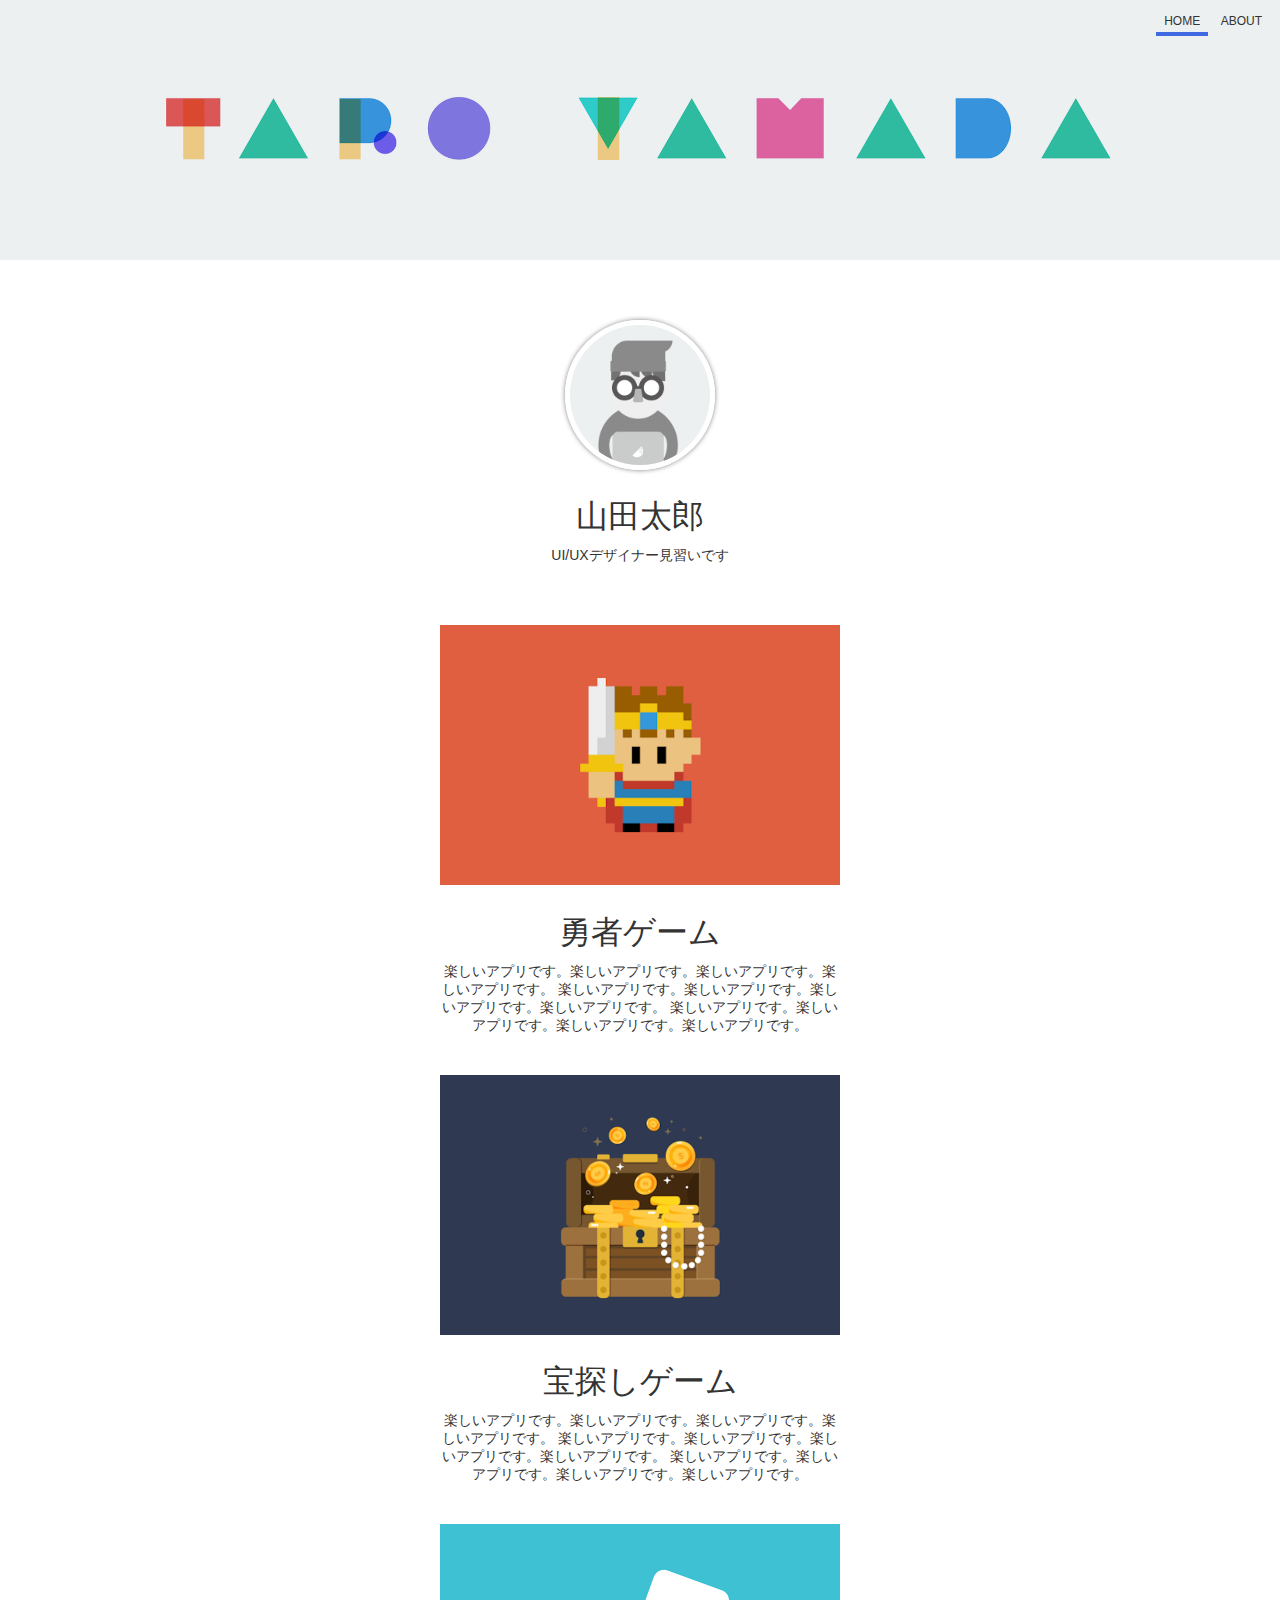
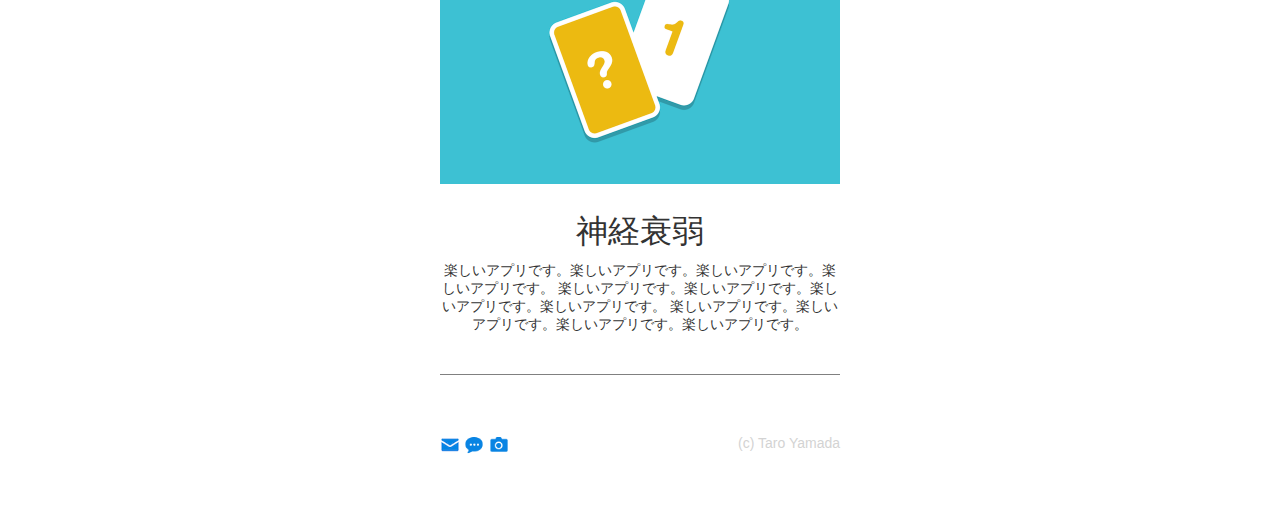
<file: MyPortfolio/index.html>
<!DOCTYPE html>
<html lang="ja">

<head>
    <meta charset="utf-8">
    <title>太郎のポートフォリオサイト</title>
    <link rel="icon" href="favicon.ico">
    <meta name="description" content="太郎のポートフォリオサイトです。">

    <!-- <style>
      h1 {
        color:red;
      }
      </style> -->

    <link rel="stylesheet" href="css/styles.css">

</head>

<body>
  <header>
    <nav>
      <ul>
        <li class="current">
          <a href="index.html">
          HOME
          </a>
        </li>
        <li>
          <a href="about.html">
          ABOUT
          </a>
        </li>
    </nav>
    <!-- <img src="img/header.png" width="400" higtht="130" alt="ヘッダー画像"> -->
  </header>

  <section>
    <img src="img/taro.png" width="140" higtht="140"
     alt="太郎のアイコン" class="icon">
    <h1>山田太郎</h1>
    <p>UI/UXデザイナー見習いです</p>

    <div class="works">
      <section>
        <img src="img/work1.png" width="400" higtht="260" alt="勇者ゲーム">
        <h1>勇者ゲーム</h1>
        <p>楽しいアプリです。楽しいアプリです。楽しいアプリです。楽しいアプリです。
          楽しいアプリです。楽しいアプリです。楽しいアプリです。楽しいアプリです。
          楽しいアプリです。楽しいアプリです。楽しいアプリです。楽しいアプリです。</p>
      </section>

      <section>
        <img src="img/work2.png" width="400" higtht="260" alt="宝探しゲーム">
        <h1>宝探しゲーム</h1>
        <p>楽しいアプリです。楽しいアプリです。楽しいアプリです。楽しいアプリです。
          楽しいアプリです。楽しいアプリです。楽しいアプリです。楽しいアプリです。
          楽しいアプリです。楽しいアプリです。楽しいアプリです。楽しいアプリです。</p>
      </section>

      <section>
        <img src="img/work3.png" width="400" higtht="260" alt="神経衰弱">
        <h1>神経衰弱</h1>
        <p>楽しいアプリです。楽しいアプリです。楽しいアプリです。楽しいアプリです。
          楽しいアプリです。楽しいアプリです。楽しいアプリです。楽しいアプリです。
          楽しいアプリです。楽しいアプリです。楽しいアプリです。楽しいアプリです。</p>
      </section>
    </div>
    </section>

  <footer>
    <ul>
      <li>
        <a href="mailto:taguchi@gmail.com" target="_blank">
          <img src="img/mail.png" width="20" higtht="20" alt="メール送信">
        </a>
        </li>

      <li>
        <a href="https://dotinstall.com" target="_blank">
          <img src="img/blog.png" width="20" higtht="20" alt="ブログサイトへ">
        </a>
        </li>

      <li>
        <a href="https://dotinstall.com"target="_blank">
          <img src="img/photos.png" width="20" higtht="20" alt="写真サイトへ">
        </a>
        </li>
     </ul>
    <p>(c) Taro Yamada</p>
  </footer>
</body>

</html>
</file>
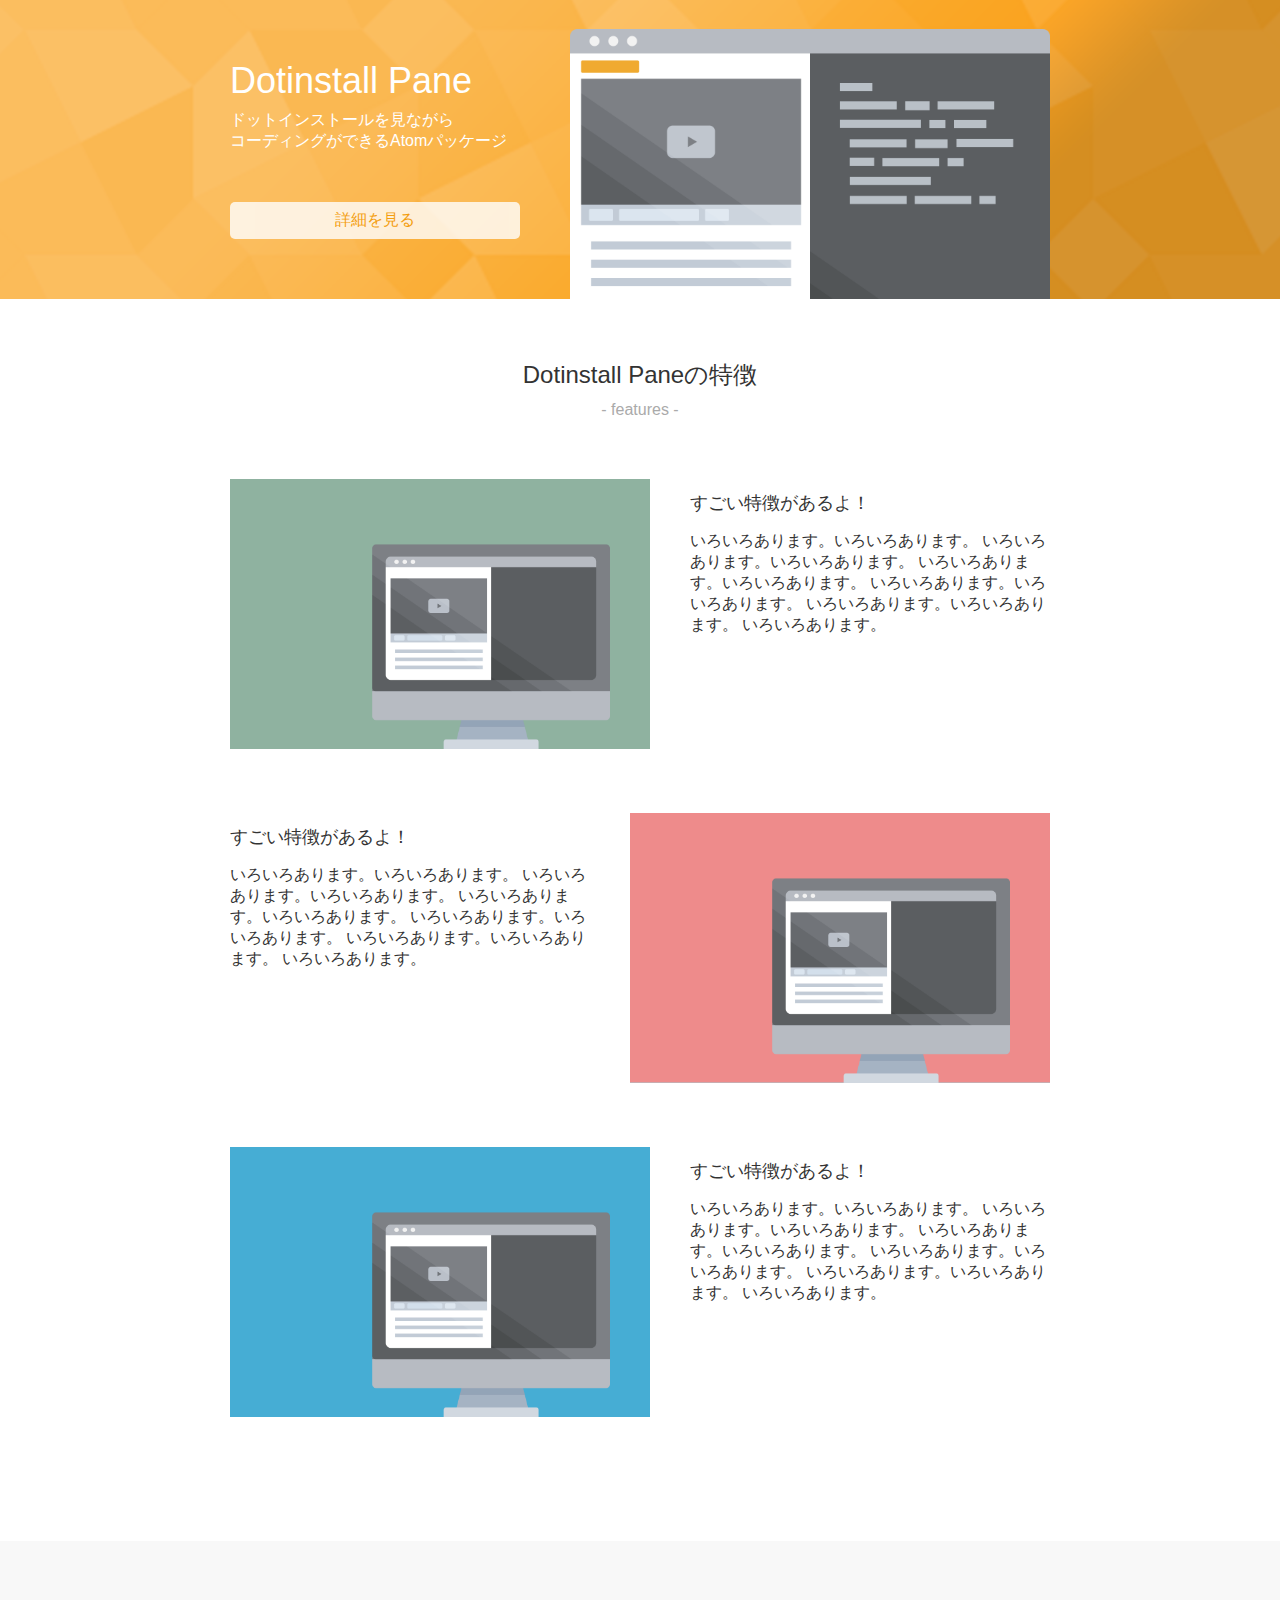
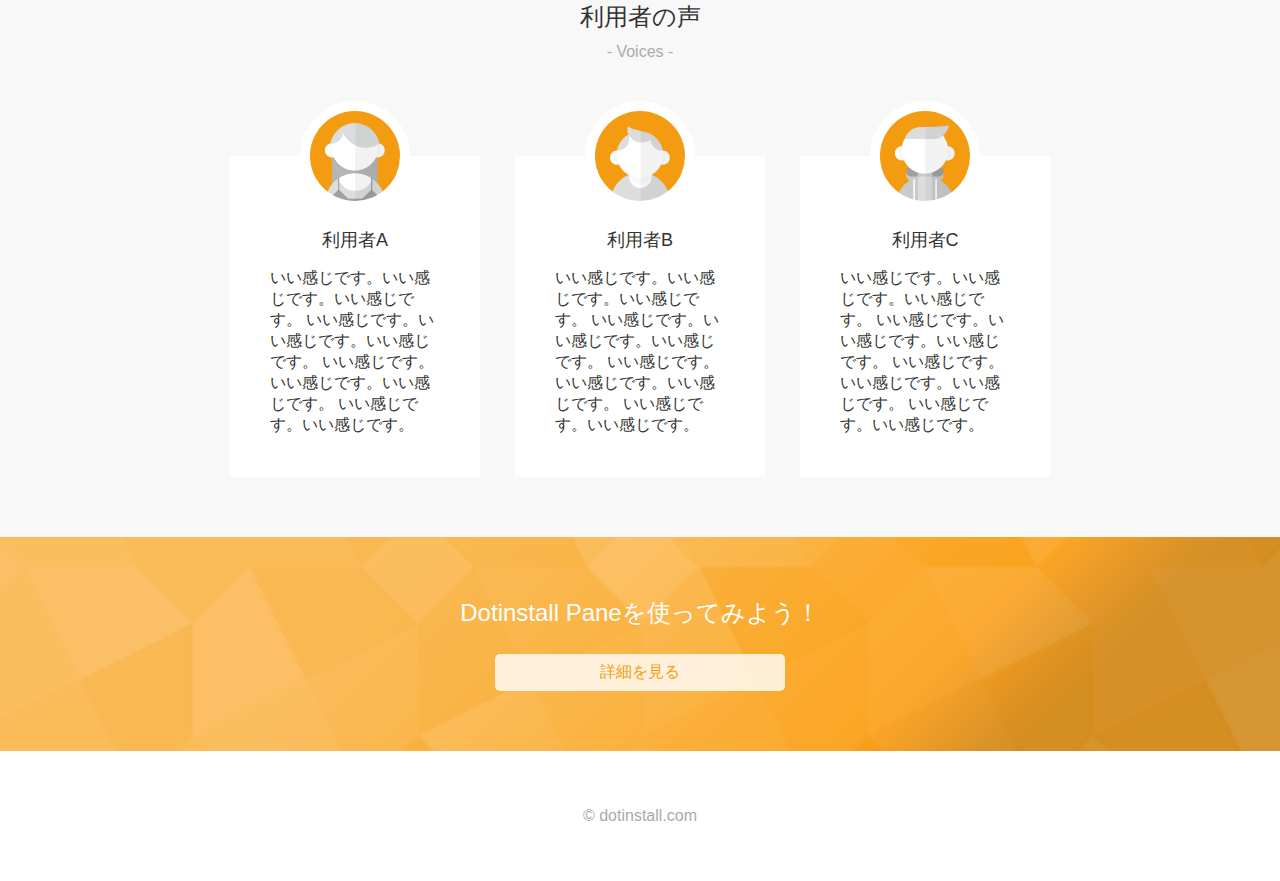
<file: よく見るウェブサイトを作ろう/index.html>
<!DOCTYPE html>
<html lang="ja">
<html>
<head>
  <meta charset="utf-8">
  <title>Dotinstall Paneを使ってみよう</title>
  <link rel="icon" href="favicon.ico">
  <link rel="stylesheet" href="https://use.fontawesome.com/releases/v5.8.1/css/all.css" integrity="sha384-50oBUHEmvpQ+1lW4y57PTFmhCaXp0ML5d60M1M7uH2+nqUivzIebhndOJK28anvf" crossorigin="anonymous">
  <link rel="stylesheet" href="css/styles.css">
</head>

<body>
  <header class="orange-bg">
   <div class="container">
    <h1>Dotinstall Pane</h1>
    <p>
      ドットインストールを見ながら<br>
      コーディングができるAtomパッケージ
    </p>
    <a href="#" target="_brank"
    class="btn">  詳細を見る <i class="fas fa-external-link-alt"></i></a>
    <img src="img/top.png"
    width="480" height="270" alt="Dotinstall Paneの画像">
   </div>
  </header>
  <section class="features">
    <div class="container">
      <h1 date-subtitle="- features -"
      class="section-title">
      Dotinstall Paneの特徴</h1>

        <section class="feature">
          <img src="img/feature1.png"
          width="420" height="270" alt="特徴1">
          <div class="desc">
            <h1>すごい特徴があるよ！</h1>
            <p>いろいろあります。いろいろあります。
              いろいろあります。いろいろあります。
              いろいろあります。いろいろあります。
              いろいろあります。いろいろあります。
              いろいろあります。いろいろあります。
              いろいろあります。</p>
        </section>

        <section class="feature">
          <img src="img/feature2.png"
          width="420" height="270" alt="特徴2">
          <div class="desc">
            <h1>すごい特徴があるよ！</h1>
            <p>いろいろあります。いろいろあります。
              いろいろあります。いろいろあります。
              いろいろあります。いろいろあります。
              いろいろあります。いろいろあります。
              いろいろあります。いろいろあります。
              いろいろあります。</p>
        </section>

        <section class="feature">
          <img src="img/feature3.png"
          width="420" height="270" alt="特徴3">
          <div class="desc">
            <h1>すごい特徴があるよ！</h1>
            <p>いろいろあります。いろいろあります。
              いろいろあります。いろいろあります。
              いろいろあります。いろいろあります。
              いろいろあります。いろいろあります。
              いろいろあります。いろいろあります。
              いろいろあります。</p>
        </section>

    </div>
  </section>

  <section class="voices">
    <div class="container">
      <h1 date-subtitle="- Voices -"
      class="section-title">
      利用者の声</h1>
      <div class="flex">
        <section class="voice">
          <img src="img/user1.png"
          width="90" height="90" alt="利用者A">
          <h1>利用者A</h1>
          <p>いい感じです。いい感じです。いい感じです。
            いい感じです。いい感じです。いい感じです。
            いい感じです。いい感じです。いい感じです。
            いい感じです。いい感じです。</p>
          </section>
          <section class="voice">
            <img src="img/user2.png"
            width="90" height="90" alt="利用者B">
            <h1>利用者B</h1>
            <p>いい感じです。いい感じです。いい感じです。
              いい感じです。いい感じです。いい感じです。
              いい感じです。いい感じです。いい感じです。
              いい感じです。いい感じです。</p>
            </section>
            <section class="voice">
              <img src="img/user3.png"
              width="90" height="90" alt="利用者C">
              <h1>利用者C</h1>
              <p>いい感じです。いい感じです。いい感じです。
                いい感じです。いい感じです。いい感じです。
                いい感じです。いい感じです。いい感じです。
                いい感じです。いい感じです。</p>
              </section>
      </div>
    </div>
    </section>

    <section class="call-to-action orange-bg">
      <div class="container">
        <h1 class="section-title">Dotinstall Paneを使ってみよう！</h1>
        <a href="#" target="_brank"
        class="btn">  詳細を見る <i class="fas fa-external-link-alt"></i></a>
    </section>
    <footer>
      <p>&copy; dotinstall.com</p>
    </footer>
</body>
</html>
</file>
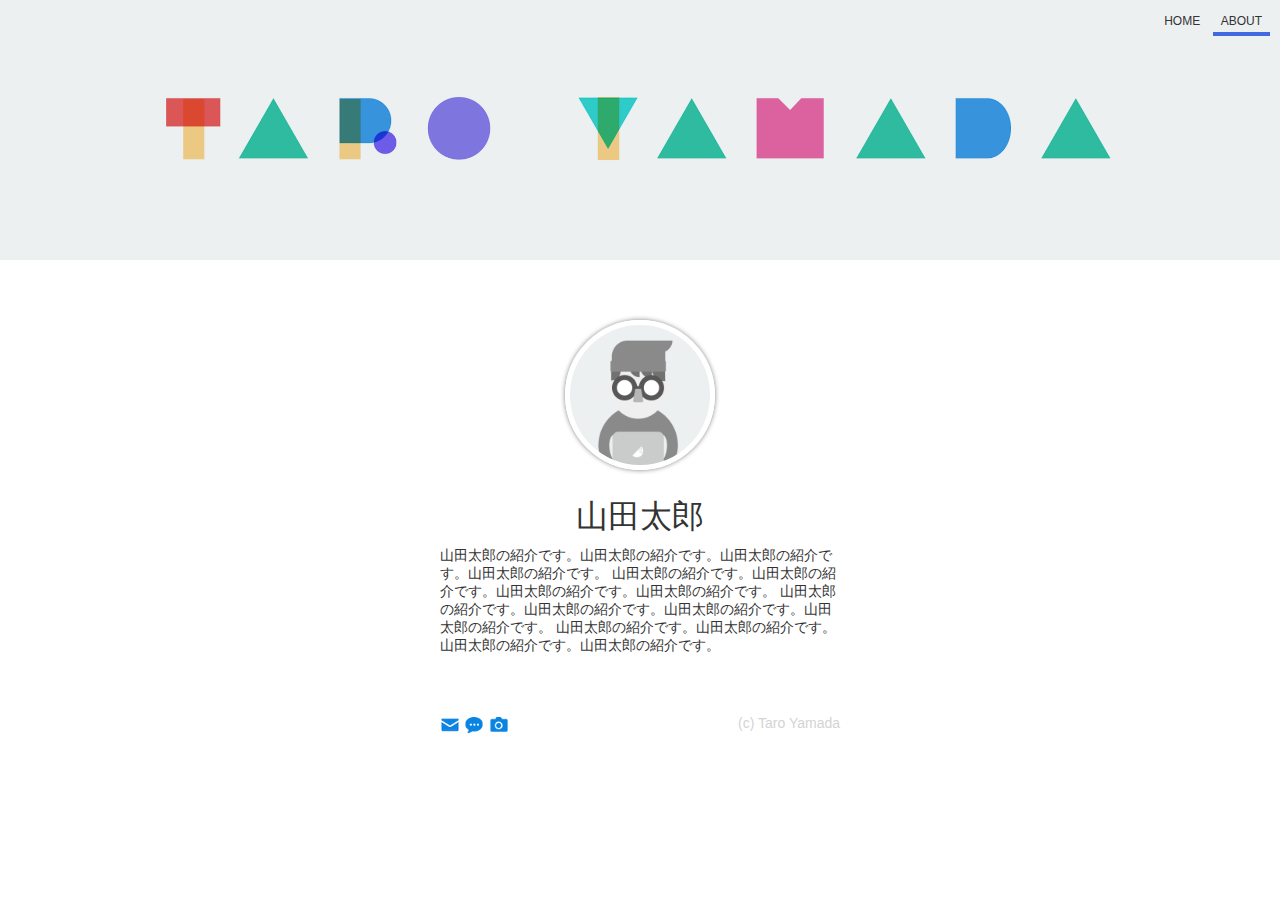
<file: MyPortfolio/about.html>
<!DOCTYPE html>
<html lang="ja">
<link rel="stylesheet" href="css/styles.css">

<head>
    <meta charset="utf-8">
    <title>山田太郎について</title>
    <link rel="icon" href="favicon.ico">
    <meta name="description" content="太郎の紹介です。">
</head>

<body>
  <header>
    <nav>
      <ul>
      <li>
        <a href="index.html">
        HOME
        </a>
      </li>
      <li class="current">
        <a href="about.html">
        ABOUT
      </a>
      </li>
    </nav>
  </header>

  <section class="about">
    <img src="img/taro.png" width="140" higtht="140"
    alt="太郎のアイコン" class="icon" >

    <h1>山田太郎</h1>
    <p>
    山田太郎の紹介です。山田太郎の紹介です。山田太郎の紹介です。山田太郎の紹介です。
    山田太郎の紹介です。山田太郎の紹介です。山田太郎の紹介です。山田太郎の紹介です。
    山田太郎の紹介です。山田太郎の紹介です。山田太郎の紹介です。山田太郎の紹介です。
    山田太郎の紹介です。山田太郎の紹介です。山田太郎の紹介です。山田太郎の紹介です。
    </p>

      </section>


    </section>

  <footer>
    <ul>
      <li>
        <a href="mailto:taguchi@gmail.com" target="_blank">
          <img src="img/mail.png" width="20" higtht="20" alt="メール送信">
        </a>
      </li>

      <li>
        <a href="https://dotinstall.com" target="_blank">
          <img src="img/blog.png" width="20" higtht="20" alt="ブログサイトへ">
        </a>
      </li>

      <li>
        <a href="https://dotinstall.com"target="_blank">
          <img src="img/photos.png" width="20" higtht="20" alt="写真サイトへ">
        </a>
      </li>
    </ul>
    <p>(c) Taro Yamada</p>
  </footer>
</body>

</html>
</file>
<file: MyPortfolio/css/styles.css>
body{
  /* color:red;
  color:rgb(0,255,0,);
  color:#0000ff;
  color:#00f; */
  color:#333;
  font-family:verdana,sans-serif;
  /* margin-top:0px;
  margin-bottom:0px;
  margin-right:0px;
  margin-left:0px;
  margin:0px; */
  margin:0;
  }

header{
  /* background-color:pink; */
  text-align:right;
  padding:10px;
  background-image:url(../img/header.png);
  height:240px;
  background-size:cover;
  background-position:50% 50%;
  margin-bottom:60px;
}

header ul{
  margin:0;
  list-style-type:none;
  padding-left:0;
  }

header li{
  display:inline-block;
  /* padding-top:4px;
  padding-bottom:4px;
  padding-right:8px;
  padding-left:8px; */
  padding:4px 8px;
  font-size:12px;
}

header li > a{
  text-decoration:none;
  color:inherit;
  }

header li > a:hover{
  color:royalblue;
}

.current{
  border-bottom:solid 4px royalblue;
}

section{
  text-align:center;
}

section h1{
  font-weight:normal;
  margin-bottom:8px;
}

section p{
  margin:0px;
  font-size:14px;
}

.icon{
  border-radius:50%;
  /* border-color:pink;
  border-width:5px;
  border-style:solid; */
  border: 5px solid white;
  /* box-shadow:x y blur color */
  box-shadow:0 0 5px gray;
}

.works{
  width:400px;
  /* margin-left:auto;
  margin-right:auto; */
  margin:60px auto;
  border-bottom:1px solid gray;
}

.works > section {
  margin-bottom:40px;
}

.works h1
.works p{
  text-align:left;
}

footer{
  width:400px;
  margin:0 auto 60px;
}


footer ul{
  margin:0;
  list-style-type:none;
  padding-left:0;
  float:left;
  }

footer li{
  display:inline-block;
  /* padding-top:4px;
  padding-bottom:4px;
  padding-right:8px;
  padding-left:8px; */
}


footer li > a:hover{
  opacity:0.6;
}

footer p {
  color:lightgray;
  font-size:14px;
  text-align:right;
}

.about{
  width:400px;
  margin:0 auto 60px;
  }

.about p{
  text-align:left;

}
</file>
<file: よく見るウェブサイトを作ろう/css/styles.css>
body{
  font-size:16px;
  font-family:Verdana,sans-serif;
  color:#333;
  margin:0;
}

.container{
  width:820px;
  margin:0 auto;
  padding:60px 0;
}

.orange-bg{
  color:#fff;
  background:url(../img/bg.png);
  background-size:cover;
}

.section-title{
  text-align:center;
  font-weight:normal;
  font-size:24px;
  margin-bottom:60px;
  margin-top:0;
}

.section-title::after{
  content:attr(date-subtitle);
  display:block;
  font-size:16px;
  color:#aaa;
  padding-top:10px;
}

.btn{
  display:inline-block;
  width:290px;
  background:#fff;
  color:#f39800;
  text-align:center;
  text-decoration:none;
  padding:8px 0;
  border-radius:5px;
  opacity: 0.8;
}

.btn:hover{
  opacity: 1.0;
}

/* header */

header h1{
  margin-top:0;
  font-weight:normal;
  font-size:36px;
  margin-bottom:8px;
}

header .container{
  position:relative;
}

header img{
  position:absolute;
  bottom:0;
  right:0;
}

header p{
  margin-top:0;
  margin-bottom:50px;
}

/* features */

.feature h1{
  font-weight:normal;
  font-size:18px;
 }

.feature .desc{
  width:360px;
 }

 .feature:nth-of-type(odd) .desc{
   float:right;
   padding-left:40px;
 }

 .feature:nth-of-type(even) .desc{
   float:left;
   padding-right:40px;
 }

.feature:not(last-child){
  margin-bottom:60px;
 }

.feature{
  overflow:hidden;
 }

/* voices */

.voices{
  background:#f8f8f8;
}

.voices .flex{
  display:flex;
  justify-content:space-between;
}

.voice{
  width:250px;
  background:#fff;
  position:relative;
  box-sizing:border-box;
  padding:60px 40px 25px;
}

.voice img{
  border-radius:50%;
  border:#fff 10px solid;
  position:absolute;
  left:0;
  right:0;
  margin:0 auto;
  top:-55px;
}

.voice h1{
  text-align:center;
  font-size:18px;
  font-weight:normal;
}

.voices .section-title{
  margin-bottom:95px;
}


/* call-to-action */

.call-to-action{
  text-align:center;
}

.call-to-action .section-title{
  margin-bottom:15px;
}

/* footer */

footer{
  padding:40px 0;
  text-align: center;
  color:#aaa;
}
</file>
